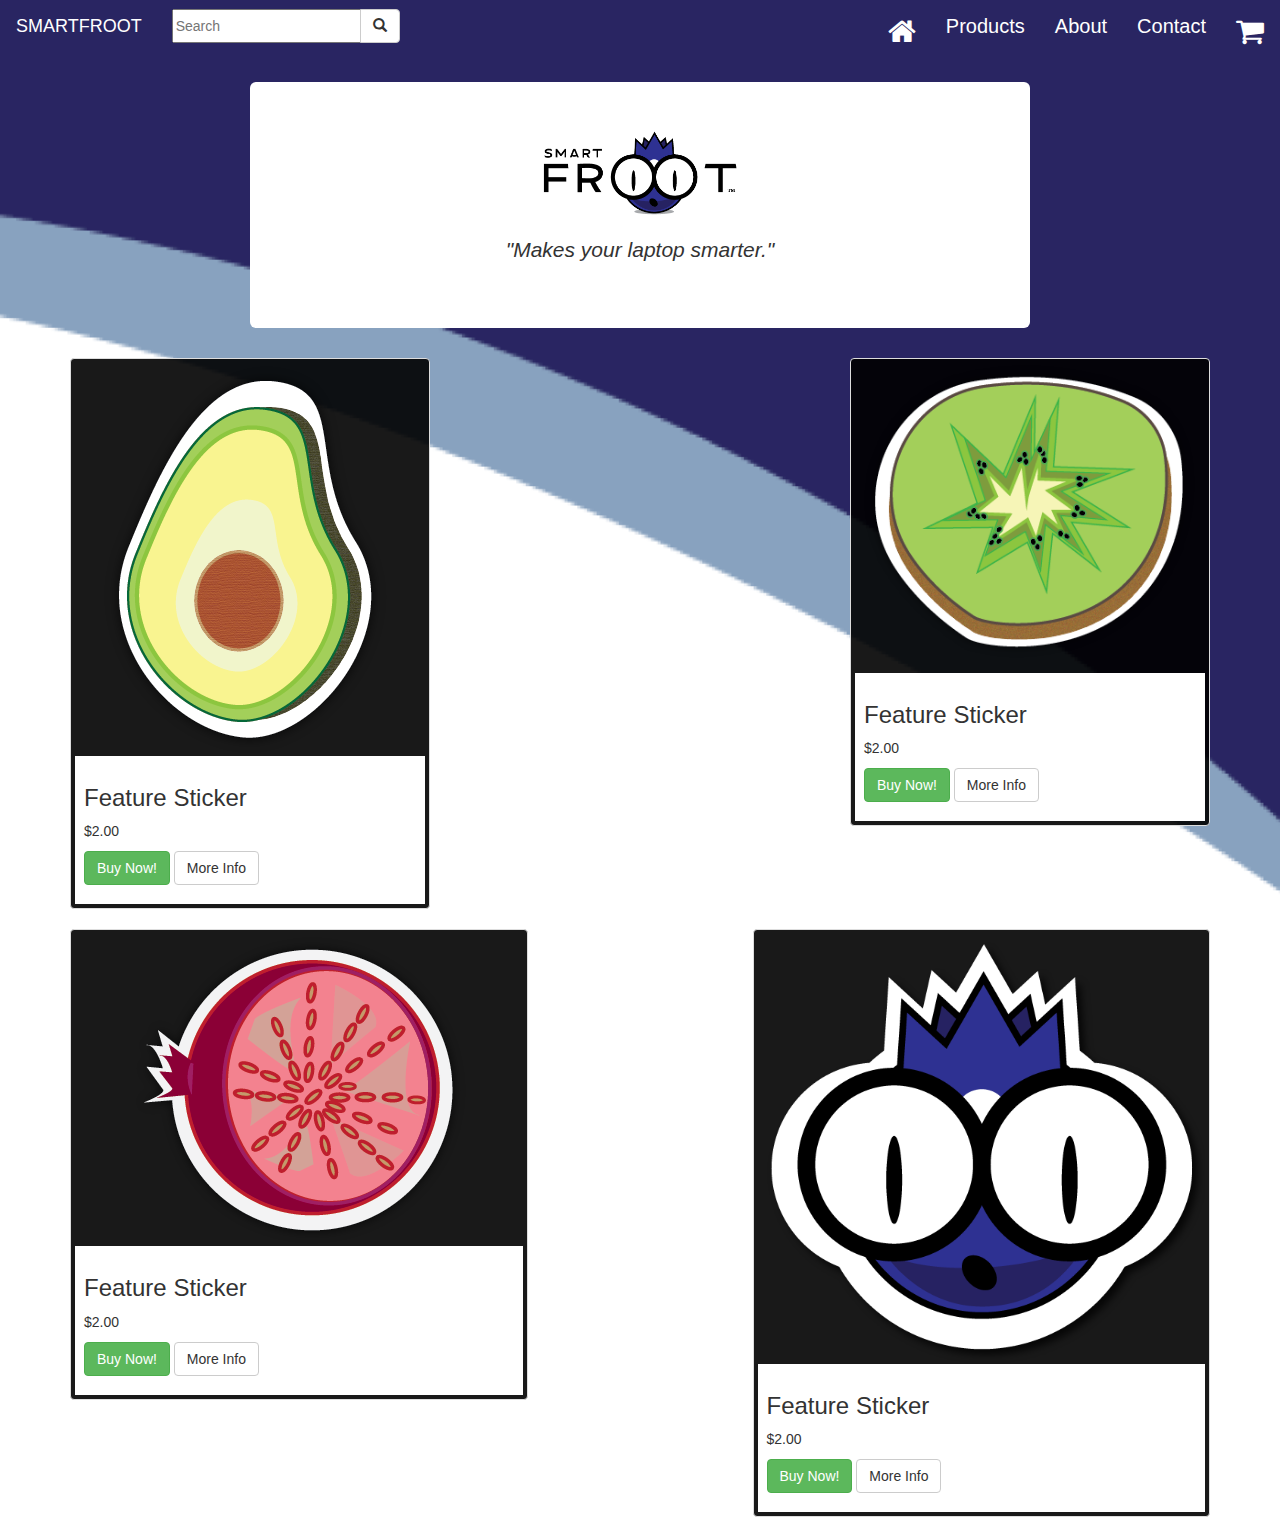
<file: index.html>
<!DOCTYPE html>
<html>

<head>
    <meta charset="utf-8">
    <meta name="viewport" content="width=device-width, initial-scale=1.0">
    <title>SmartFruit - Stickers for Smartfolk</title>
    <!-- bootstrap -->
    <link rel="stylesheet" href="https://maxcdn.bootstrapcdn.com/bootstrap/3.3.7/css/bootstrap.min.css" integrity="sha384-BVYiiSIFeK1dGmJRAkycuHAHRg32OmUcww7on3RYdg4Va+PmSTsz/K68vbdEjh4u" crossorigin="anonymous">
    <!-- font awesome -->
    <link rel="stylesheet" href="assets/font-awesome-4.7.0/css/font-awesome.min.css">
    <!-- style sheet -->
    <link rel="stylesheet" href="assets/css/style/index_style.css">
</head>

<body>
    <!-- navbar -->
    <nav class="navbar">
        <div class="container-fluid">
            <div class="navbar-header">
                <a class="navbar-brand" href="#">SMARTFROOT</a>
            </div>
            <!-- search -->
            <form class="navbar-form navbar-left">
                <div class="input-group">
                    <input class="searchbar" type="text" class="form-control" placeholder="Search">
                    <div class="input-group-btn">
                        <button class="btn btn-default" type="submit">
                            <i class="glyphicon glyphicon-search"></i>
                        </button>
                    </div>
                </div>
            </form>
            <ul class="nav navbar-nav navbar-right">
                <li><a class="navbarlinks" href="index.html"><i class="cart fa fa-home" aria-hidden="true"></i></a></li>
                <li><a class="navbarlinks" href="">Products</a></li>
                <li><a class="navbarlinks" href="bio.html">About</a></li>
                <li><a class="navbarlinks" href="contact.html">Contact</a></li>
                <li><a class="navbarlinks" href="#"><i style="color:white;" class=" cart fa fa-shopping-cart" aria-hidden="true"></i></a></li>
            </ul>
        </div>
    </nav>
    <!-- Page Features -->
    <div class="container">
        <div class="row">
            <div class="col-sm-2 col-md-2 col-lg-2"></div>
            <div class="jumbotron col-sm-8 col-md-8 col-lg-8">
                <div class="row">
                    <div class="col-sm-4 col-md-4 col-lg-4"></div>
                    <div class="col-sm-4 col-md-4 col-lg-4">
                        <img class="img-responsive" src="assets/img/froot01.png">
                    </div>
                </div>
                <br>
                <p class="text-center"><em>"Makes your laptop smarter."</em></p>
            </div>
        </div>
        <div class="row">
            <div class=" card col-md-4 col-sm-4 col-lg-4">
                <div class="thumbnail">
                    <img class="img-responsive" src="assets/img/products/Avacado.png" alt="Avacado">
                    <div class="caption">
                        <h3>Feature Sticker</h3>
                        <p>$2.00</p>
                        <p>
                            <a href="#" class="btn btn-success">Buy Now!</a> <a href="#" class="btn btn-default">More Info</a>
                        </p>
                    </div>
                </div>
            </div>
            <div class="col-sm-4 col-md-4 col-lg-4"></div>
            <div class="col-md-4 col-sm-4 col-lg-4">
                <div class="thumbnail">
                    <img src="assets/img/products/Kiwi.png" alt="Kiwi">
                    <div class="caption">
                        <h3>Feature Sticker</h3>
                        <p>$2.00</p>
                        <p>
                            <a href="#" class="btn btn-success">Buy Now!</a> <a href="#" class="btn btn-default">More Info</a>
                        </p>
                    </div>
                </div>
            </div>
        </div>
        <div class="row">
            <div class=" card col-md-5 col-sm-5 col-lg-5">
                <div class="thumbnail">
                    <img src="assets/img/products/Pomegranate.png" alt="Pomegranate">
                    <div class="caption">
                        <h3>Feature Sticker</h3>
                        <p>$2.00</p>
                        <p>
                            <a href="#" class="btn btn-success">Buy Now!</a> <a href="#" class="btn btn-default">More Info</a>
                        </p>
                    </div>
                </div>
            </div>
            <div class="col-sm-2 col-md-2 col-lg-2"></div>
            <div class="col-md-5 col-sm-5 col-lg-5">
                <div class="thumbnail">
                    <img src="assets/img/products/frootgeek.png" alt="Berryhead">
                    <div class="caption">
                        <h3>Feature Sticker</h3>
                        <p>$2.00</p>
                        <p>
                            <a href="#" class="btn btn-success">Buy Now!</a> <a href="#" class="btn btn-default">More Info</a>
                        </p>
                    </div>
                </div>
            </div>
        </div>
        <!-- /row -->
        <!-- /container for stickers -->
    </div>
    <!-- entire page container -->
</body>

</html>
</file>
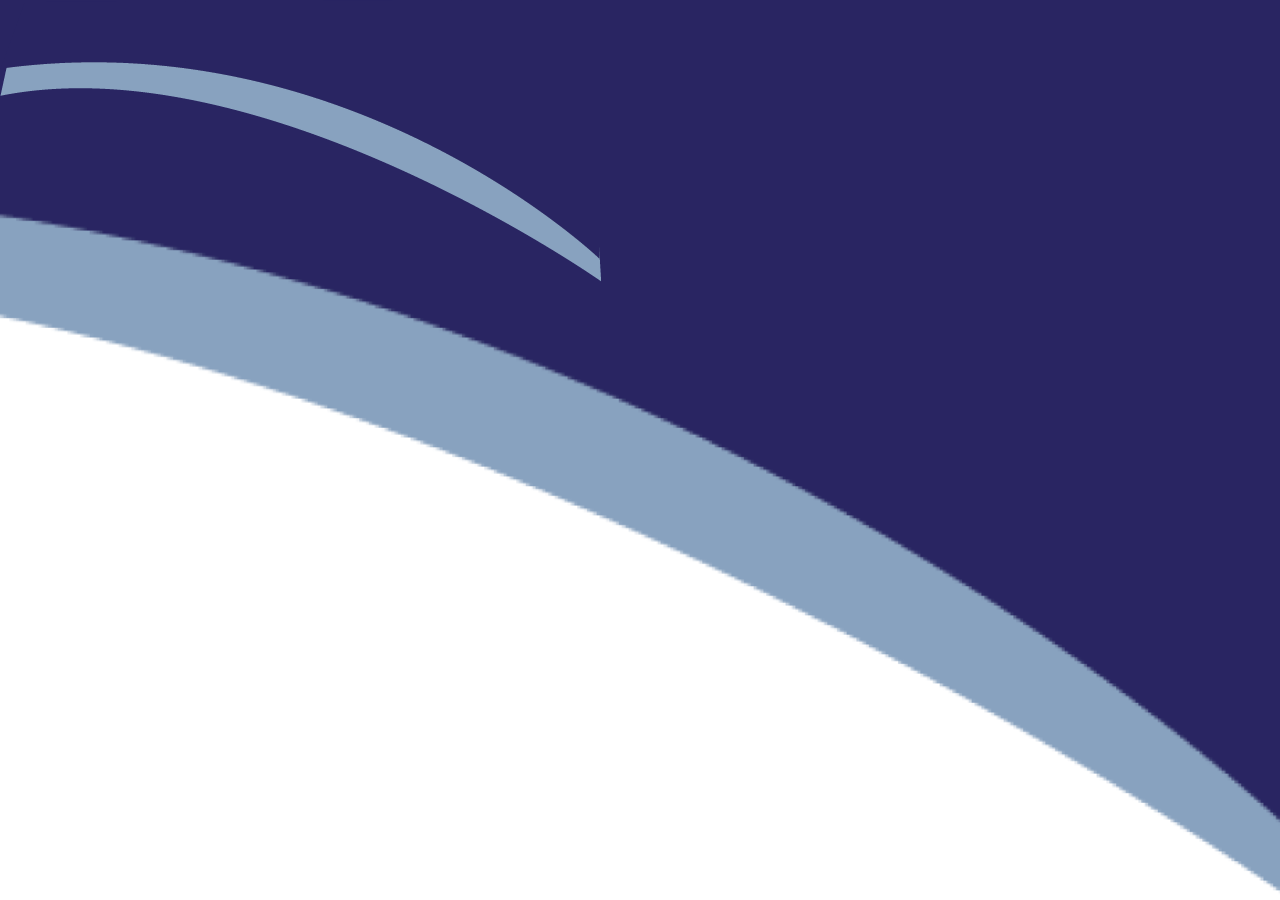
<file: bio.html>
<!DOCTYPE html>
<html lang="">
<head>
    <meta charset="utf-8">
    <meta name="viewport" content="width=device-width, initial-scale=1.0">
    
    <title></title>
    
    <link rel="stylesheet" href="https://maxcdn.bootstrapcdn.com/bootstrap/3.3.7/css/bootstrap.min.css" integrity="sha384-BVYiiSIFeK1dGmJRAkycuHAHRg32OmUcww7on3RYdg4Va+PmSTsz/K68vbdEjh4u" crossorigin="anonymous">
    <link rel="stylesheet" href="assets/css/style/index_style.css">

    
    </head>

<body>
    <img class="Background" src="background.png">
    
</body>
</html>
</file>
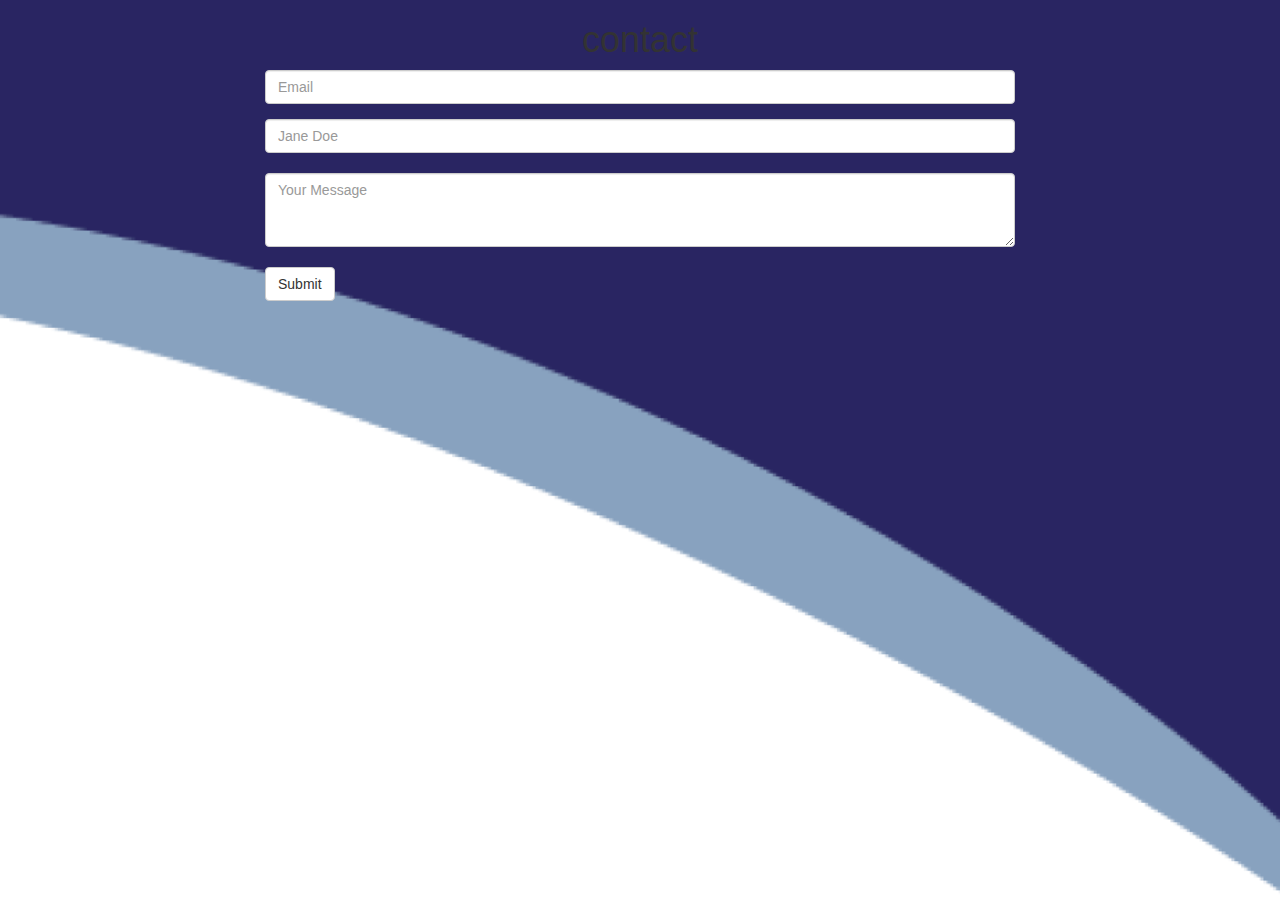
<file: contact.html>
<!DOCTYPE html>
<html lang="">
<head>
    <meta charset="utf-8">
    <meta name="viewport" content="width=device-width, initial-scale=1.0">
    <link rel="stylesheet" href="https://maxcdn.bootstrapcdn.com/bootstrap/3.3.7/css/bootstrap.min.css" integrity="sha384-BVYiiSIFeK1dGmJRAkycuHAHRg32OmUcww7on3RYdg4Va+PmSTsz/K68vbdEjh4u" crossorigin="anonymous">
    <title>contact </title>
    
    <link rel="stylesheet" href="assets/css/style/index_style.css">
    
</head>
<body>
    <div class="container">
    <h1 class="text-center">contact</h1>
    <div class="row">
        <div class="col-sm-2 col-md-2 col-lg-2"></div>
        <div class="col-sm-8 col-md-8 col-lg-8">
        <form>
            <div class="form-group">
                <!-- <label for="exampleInputEmail1">Email address</label> -->
                <input type="email" class="form-control" id="exampleInputEmail1" placeholder="Email">
            </div>
            <!-- <label for="exampleInputName2">Name</label> -->
            <input type="text" class="form-control" id="exampleInputName2" placeholder="Jane Doe">
            <br>
            <textarea class="form-control" rows="3" placeholder="Your Message"></textarea>
            <br>
            <button type="submit" class="btn btn-default">Submit</button>
        </form>
        <div class="col-sm-2 col-md-2 col-lg-2"></div>
    </div>
</body>
</html>
</file>
<file: assets/css/style/index_style.css>
body {
background-image: url(../../img/background.png);
background-size: cover;
background-position: right top;
background-attachment: fixed;
background-repeat: no-repeat;
}


.jumbotron {
    background-color: white;
}

.navbar-brand {
color: white;
}
.navbarlinks {
    color: white;
    font-size: 20px
}
.searchbar {
height: 34px;
    
}
.cart {
    font-size: 30px;
}
.thumbnail {
    background: transparent;
    background-color: rgb(0,0,0,0.9);
}

.caption {
    background-color: white;
}
</file>
